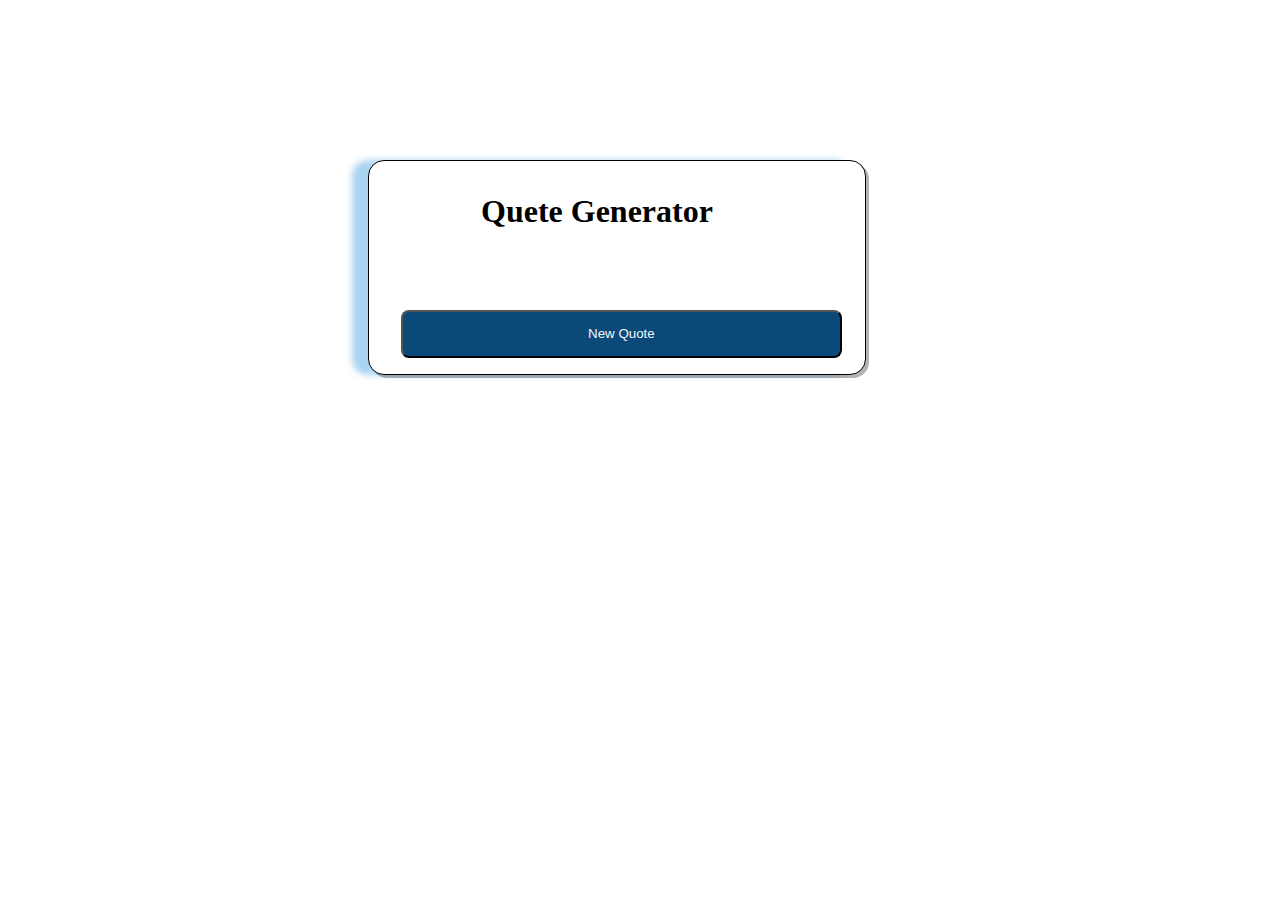
<file: QuoteGenerator/index.html>
<!DOCTYPE html>
<html lang="en">
<head>
    <meta charset="UTF-8">
    <meta name="viewport" content="width=device-width, initial-scale=1.0">
    <title>Quete Generator</title>
    <link href="style.css" rel="stylesheet"/>
    <script src="https://cdnjs.cloudflare.com/ajax/libs/bootstrap/5.3.3/js/bootstrap.min.js" integrity="sha512-ykZ1QQr0Jy/4ZkvKuqWn4iF3lqPZyij9iRv6sGqLRdTPkY69YX6+7wvVGmsdBbiIfN/8OdsI7HABjvEok6ZopQ==" crossorigin="anonymous" referrerpolicy="no-referrer"></script>
    
</head>
<body>
    <div class="card">
        <div>
            <h1>Quete Generator</h1>
        </div>
        <div class="container">
            <div class="quote">
                            
            </div>
            <div class="author">
                
            </div>
        </div>
        <button id="newQuoteButton">New Quote</button>
    </div>
    <script src="logic.js"></script>
</body>
</html>
</file>
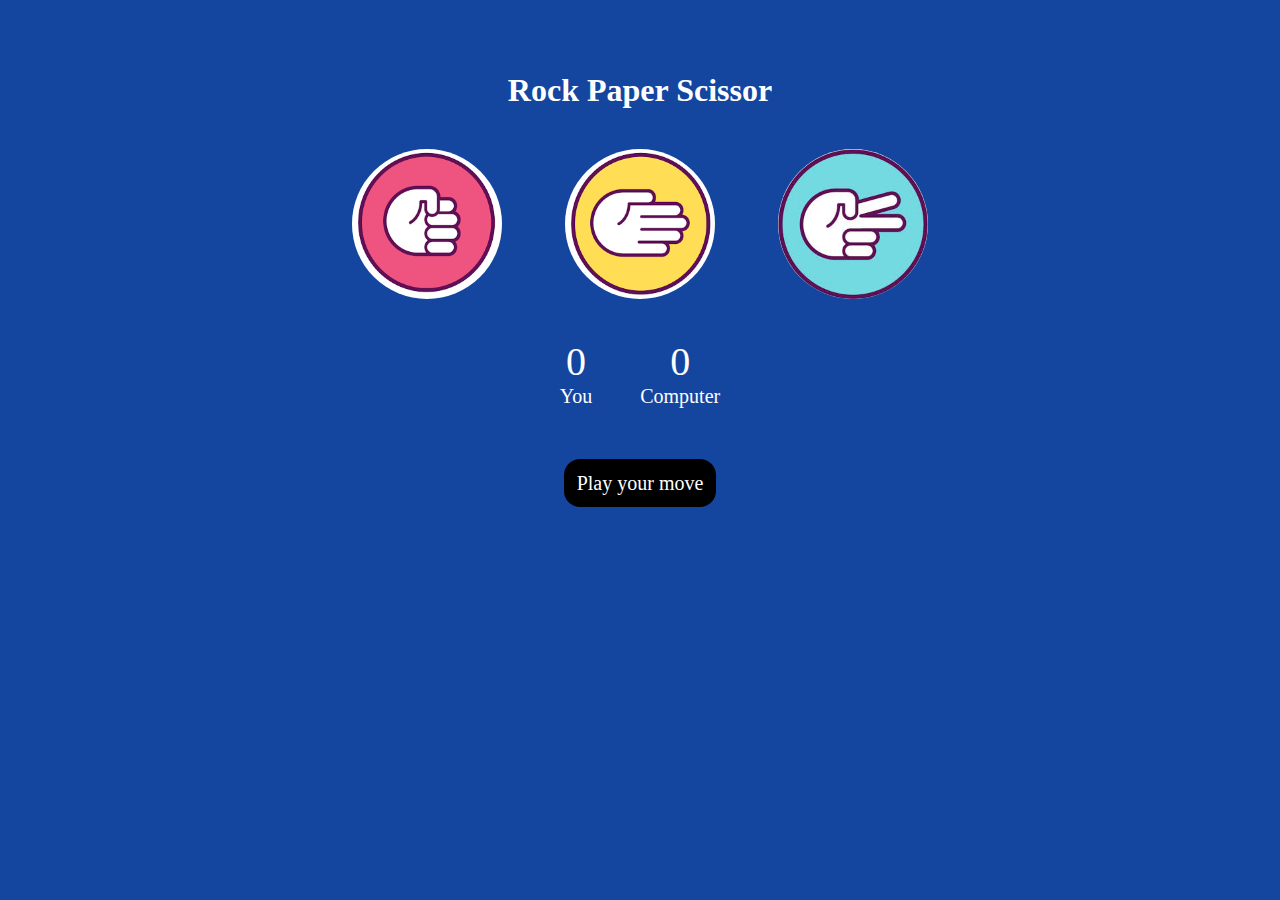
<file: RockPaperScissorsGame/index.html>
<!DOCTYPE html>
<html lang="en">
<head>
    <meta charset="UTF-8">
    <meta name="viewport" content="width=device-width, initial-scale=1.0">
    <title>Rock Paper Scissor</title>
    <link rel="stylesheet" href="style.css"/>
</head>
<body>
    <h1>Rock Paper Scissor</h1>
    <div class="container">
        <div class="choices">
            <div class="choice" id="rock">
                <img src="images/rock.png"/>
            </div>
            <div class="choice" id="paper">
                <img src="images/paper.png"/>
            </div>
            <div class="choice" id="scissor">
                <img src="images/scissor.jpg"/>
            </div>
        </div>
        <div class="score-board">
            <div class="score">
                <p id="user-score">0</p>
                <p>You</p>
            </div>
            <div class="score">
                <p id="comp-score">0</p>
                <p>Computer</p>
            </div>
        </div>
        <div class="msg-container">
            <div id="msg">Play your move</div>
        </div>
    </div>
<script src="logic.js"></script>
</body>
</html>
</file>
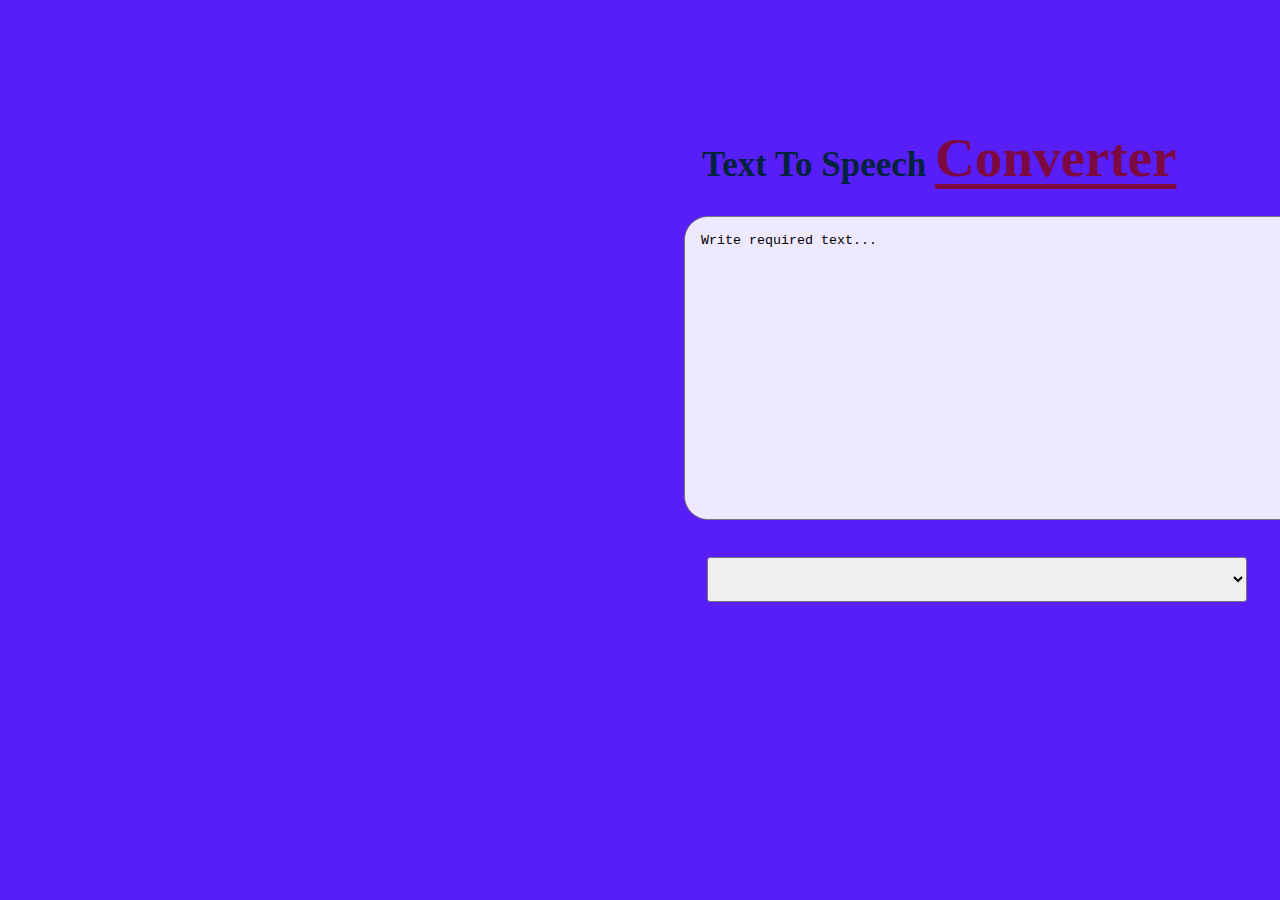
<file: TextToSpeechConverter/index.html>
<!DOCTYPE html>
<html lang="en">
<head>
    <meta charset="UTF-8">
    <meta name="viewport" content="width=device-width, initial-scale=1.0">
    <title>Text To Speech Converter</title>
    <link rel="stylesheet" href="https://cdnjs.cloudflare.com/ajax/libs/font-awesome/6.5.2/css/all.min.css" integrity="sha512-SnH5WK+bZxgPHs44uWIX+LLJAJ9/2PkPKZ5QiAj6Ta86w+fsb2TkcmfRyVX3pBnMFcV7oQPJkl9QevSCWr3W6A==" crossorigin="anonymous" referrerpolicy="no-referrer" />
    <link rel="stylesheet" href="style.css" />
</head>
<body>
    <div class="container">
        <h1>Text To Speech <span id="headingText">Converter</span></h1>
        <div class="cardContainer">
            <div>
                <textarea id="Text" name="w3review" rows="6" cols="50">Write required text...
                </textarea>
            </div>
                <br/>
            <div class="buttonField">
                <div class="dropdown">
                    <select>
                    </select>
                </div>
                <button id="Listen" class="favorite styled" > <i class="fa-solid fa-play" id="iconPlay"></i> Listen</button>
            </div>
        </div>
    </div>

    <script src="logic.js"></script>
</body>
</html>
</file>
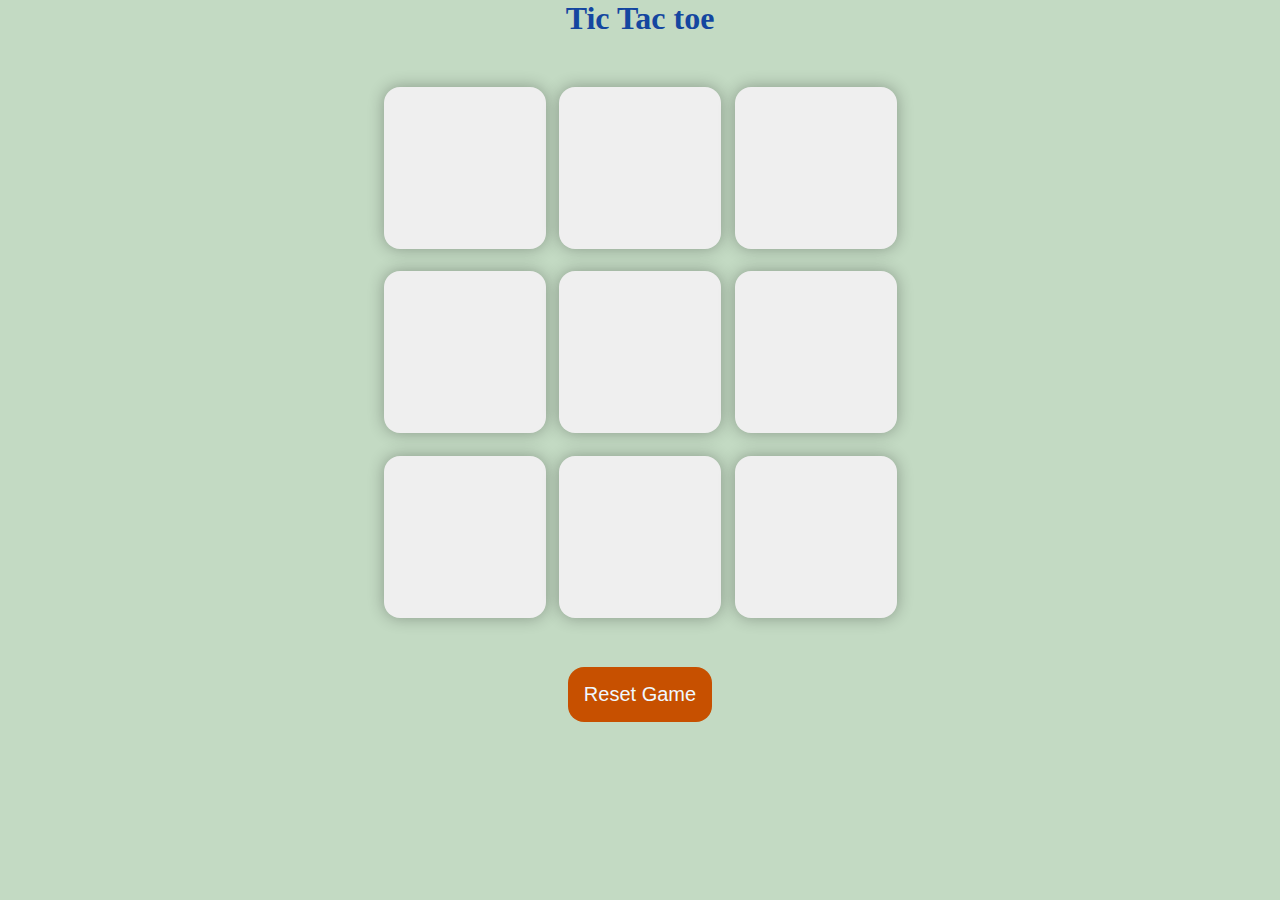
<file: TicTacToeGame/index.html>
<!DOCTYPE html>
<html lang="en">
<head>
    <meta charset="UTF-8">
    <meta name="viewport" content="width=device-width, initial-scale=1.0">
    <title>Tic Tac toe</title>
    <link rel="stylesheet" href="style.css"/>
</head>
<body>
    <h1>Tic Tac toe</h1>
    <div id="msg"class="hide">msg</div>
    <div class="container"> 
        <div class="game">
            <button class="box"></button>
            <button class="box"></button>
            <button class="box"></button>
            <button class="box"></button>
            <button class="box"></button>
            <button class="box"></button>
            <button class="box"></button>
            <button class="box"></button>
            <button class="box"></button>
        </div>
    </div>

    <button id="new-btn" class="hide">New Game</button>
    <button id="reset-btn">Reset Game</button>
    <script src="app.js"></script>
</body>
</html>
</file>
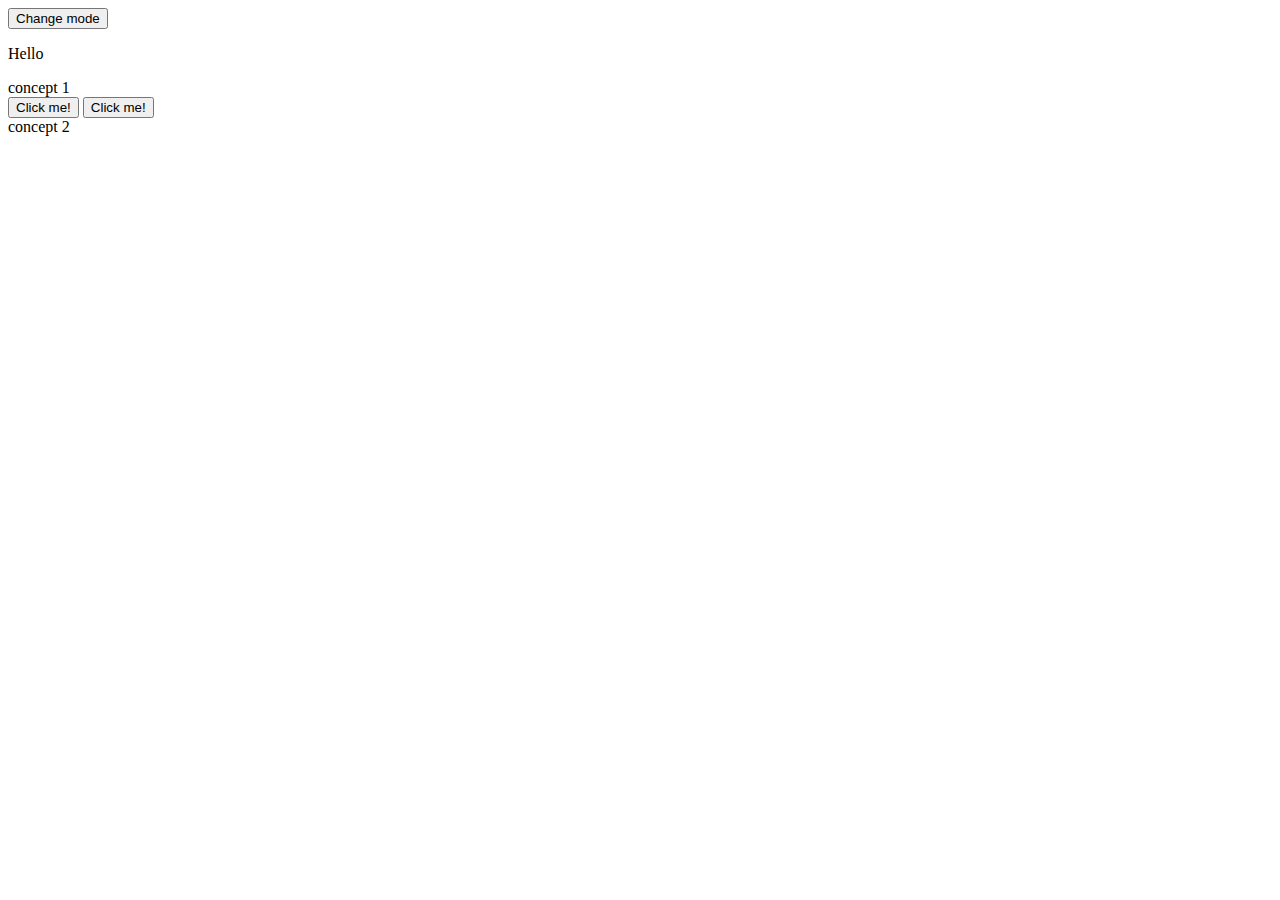
<file: runJs.html>
<!-- boiler plate code by shift +! -->
<!DOCTYPE html>
<html lang="en">
<head>
    <meta charset="UTF-8">
    <meta name="viewport" content="width=device-width, initial-scale=1.0">
    <title>Document</title>
    <link rel="stylesheet" src="./style.css"/>
</head>
<body>
    <button id="mode">Change mode</button>
    <div class="box">
        <p id="para">Hello</p>
        concept 1
    </div>
    <button onclick="console.log('button was clicked')">Click me!</button>
    <button ondblclick="console.log('button was twice clicked')">Click me!</button>
    
    <div class="box">
        concept 2
    </div>
    <!-- <script src="./Welcome.js"></script>
    <script src="./documentObjectModel.js"></script>
    <script src="./Class.js"></script> -->
    <script src="./Asynchronous.js"></script>
</body>
</html>
</file>
<file: QuoteGenerator/style.css>
*{
    margin: 0;
    padding: 0;
}
body{
    /* background-color: #D4AFCD; */
    background-image: url("https://images.pexels.com/photos/531880/pexels-photo-531880.jpeg?auto=compress&cs=tinysrgb&w=600");   
    background-repeat: no-repeat;
    background-size: 100%;
}
.card{
    justify-content: center;
    align-items: center;
    border: solid black 0.1rem;
    border-radius: 1rem;
    background-color: white; 
    width:29rem;
    height: fit-content;   
    margin:10rem 0rem 0rem 23rem;
    padding:1rem;
    box-shadow: 3px 3px rgba(0, 0, 0, 0.297), -1em 0 .4em rgba(6, 124, 215, 0.338);
}
#newQuoteButton{
    background-color: rgba(5, 69, 117, 0.975);
    border-radius: 0.5rem;
    padding:0.9rem;
    margin: 3rem 0rem 0rem 1rem;
    width: 95%;
    color: aliceblue;
}
h1{
    margin: 1rem 0rem 0rem 6rem;
}
.quote{
    margin:2rem 0rem 0rem 3rem;
    font-size: 1.4rem;
    font-weight: bold;
}
.author{
    margin:2rem 0rem 0rem 13rem;
}
</file>
<file: RockPaperScissorsGame/style.css>
*{
    padding:0;
    margin:0;
}
body{
    text-align: center;
    margin:8vmin;
    color: white;
    background-color: #1446A0;
}
.container{
    align-items: center;
}
img{
    border-radius: 50%;
    width: 150px;
    height: 150px;
    justify-content: center;
}
.choices{
    display: flex;
    justify-content: center;
    align-items: center;
    flex-wrap: wrap;
    gap:3rem; 
    margin-top: 2rem;
}
.choice{
    width: 165px;
    height: 165px;
    border-radius: 80%;
    display: flex;
    justify-content: center;
    align-items: center;
}
.choice:hover{
    /* opacity: 0.5; */
    background-color: white;
    cursor: pointer;
}


.score-board{
    display: flex;
    justify-content: center;
    align-items: center;
    gap:3rem;
    margin-top: 2rem;
    font-size: 20px;
}
#user-score,#comp-score{
    font-size: 40px;
}

.msg-container{
    margin-top: 4rem;
}
#msg{
    background-color: black;
    color:white;
    border-radius: 1rem;
    font-size: 20px;
    padding:0.8rem;
    display: inline;
}
</file>
<file: TextToSpeechConverter/style.css>
*{
    margin:0rem;
    padding:0rem;
}

body{
    background-color: rgb(88, 30, 248);
    background-image:url("https://images.pexels.com/photos/129731/pexels-photo-129731.jpeg?auto=compress&cs=tinysrgb&w=600");
    color: rgb(3, 34, 62);
    background-repeat: no-repeat;
    background-size: 100%;
}
.container{
    justify-content: center;
    align-items: center;
    margin:14vmin 0vmin 10vmin 78vmin;
}
#headingText{
    color:rgba(135, 3, 3, 0.753);
    text-decoration: underline rgba(135, 3, 3, 0.753);
    text-underline-offset: 8px;
    font-size: 55px;
   
}
h1{
    font-size: 35px;
}

#Text{
    text-decoration: none;
    background-color:rgba(255, 255, 255, 0.904);
    padding: 1rem;
    margin:3vmin 0vmin 1vmin -2vmin;
    border-radius: 1.5rem;
    width:90vmin;
    height:30vmin;
}

.buttonField{
    display: flex;
    justify-content:flex-start;
    gap: 3rem;
}

.dropdown select{
    width:60vmin;
    height: 5vmin;
    margin:6px 0px 0px 5px;
    border-radius: 0.2rem;
  }

.styled {
    border: 0;
    line-height: 2.5;
    padding: 0 20px;
    font-size: 1rem;
    text-align: center;
    color: #fff;
    text-shadow: 1px 1px 1px #000;
    border-radius: 10px;
    background-color: red;
    background-image: linear-gradient(
      to top left,
      rgba(0, 0, 0, 0.2),
      rgba(0, 0, 0, 0.2) 30%,
      rgba(0, 0, 0, 0)
    );
    box-shadow:
      inset 2px 2px 3px rgba(255, 255, 255, 0.6),
      inset -2px -2px 3px rgba(0, 0, 0, 0.6);
  }
  
  .styled:hover {
    background-color: rgba(255, 0, 0, 1);
  }
  
  .styled:active {
    box-shadow:
      inset -2px -2px 3px rgba(255, 255, 255, 0.6),
      inset 2px 2px 3px rgba(0, 0, 0, 0.6);
  }

  .dropdown select option{
    background-color:#0ae1cc8d;
  }
  
  .dropdown select::-webkit-scrollbar{
    width:1px;

  }
</file>
<file: TicTacToeGame/style.css>
*{
    margin: 0;
    padding: 0;
}
body{
    background-color: #C3DAC3;
    text-align: center;
}
.container{
 height: 70vh;
 display: flex;/* flex provide grid linke structure */
 justify-content: center;
 align-items: center;
}
.game{
 height: 60vmin;
 width:60vmin;
 display: flex;/* flex provide grid linke structure */
 flex-wrap:wrap; /* if notfit then move to next line  */
 justify-content: center;
 align-items: center;
 gap:1.5vmin;/* gap between boxes */
}
.box{
    height: 18vmin;
    width:18vmin;
    border-radius: 1rem;
    border:none;
    box-shadow: 0 0 1rem rgba(0, 0,0, 0.3);
    font-size: 8vmin;
    color:rgb(154, 2, 2);
}
#reset-btn{
    padding:1rem;
    font-size: 1.25rem;
    background-color: #C75000;
    color:aliceblue;
    border-radius: 1rem;
    border: none;
}
h1{
    color: #1446A0;
}
#new-btn{
    padding:1rem;
    font-size: 1.25rem;
    background-color: #C75000;
    color:aliceblue;
    border-radius: 1rem;
    border: none;
}

#msg{
    color: yellow;
    font-weight: bold;
    font-size: 6vmin;
}

.hide{
    display:none;
}
</file>
